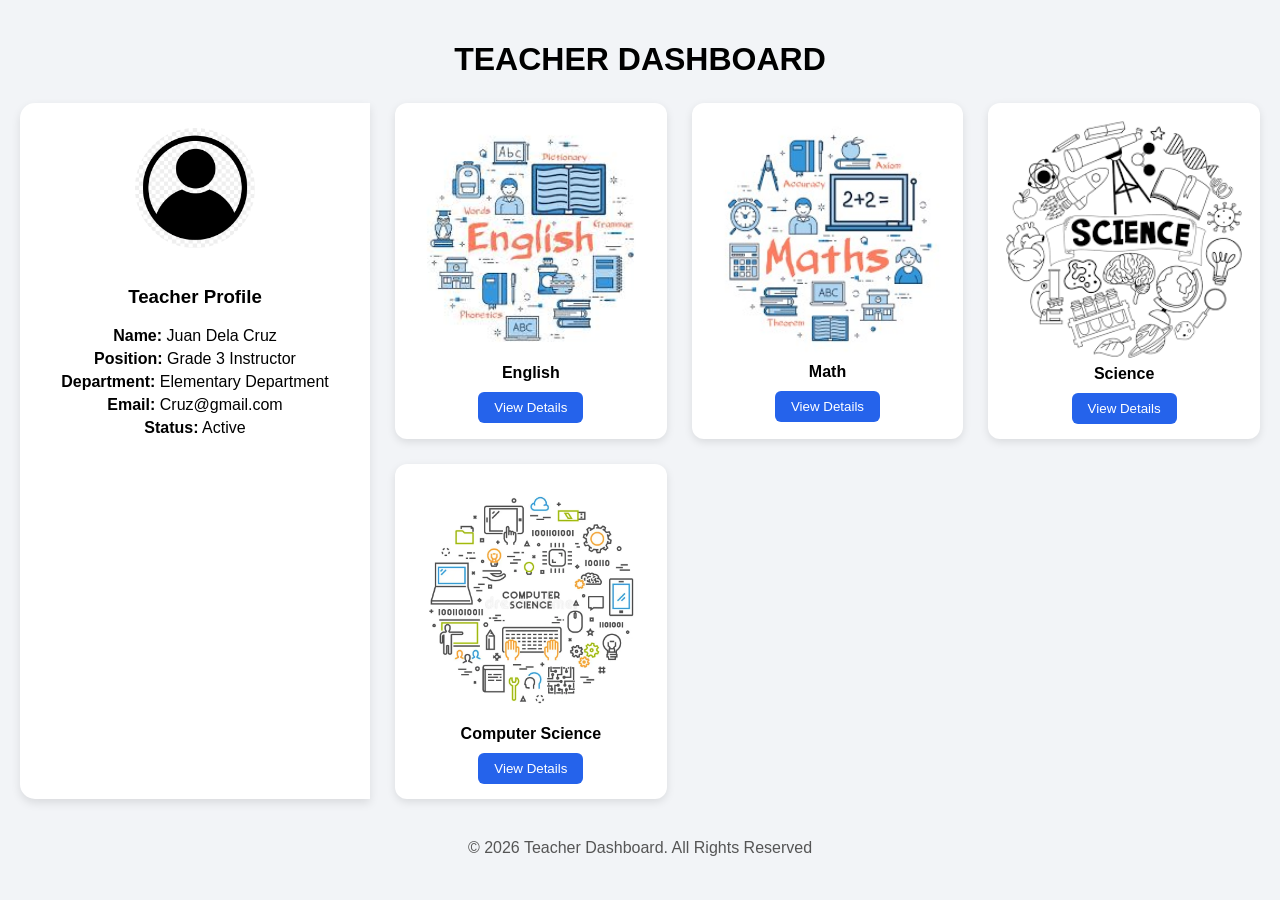
<file: index.html>
<!DOCTYPE html>
<html lang="en">
<head>
<meta charset="UTF-8">
<meta name="viewport" content="width=device-width, initial-scale=1.0">
<title>Teacher Dashboard</title>

<style>
body{
    font-family: Arial, sans-serif;
    background:#f2f4f7;
    margin:0;
}

.container{
    max-width:1300px;
    margin:auto;
    padding:20px;
}

.header{
    text-align:center;
    margin-bottom:25px;
}

/* LAYOUT */
.dashboard{
    display:flex;
    flex-direction:column;
    gap:25px;
}

/* SIDEBAR */
.sidebar{
    background:white;
    padding:25px;
    border-radius:15px;
    box-shadow:0 4px 10px rgba(0,0,0,.1);
}

.profile{
    text-align:center;
}

.profile img{
    width:120px;
    border-radius:50%;
    margin-bottom:15px;
}

.profile p{
    margin:5px 0;
}

.content{
    display:grid;
    grid-template-columns:repeat(auto-fit,minmax(250px,1fr));
    gap:25px;
}

.content div{
    background:white;
    padding:15px;
    border-radius:12px;
    box-shadow:0 3px 8px rgba(0,0,0,.1);
    text-align:center;
}

.content img{
    width:100%;
    border-radius:10px;
}

.button{
    margin-top:10px;
    padding:8px 16px;
    background:#2563eb;
    color:white;
    border:none;
    border-radius:6px;
    cursor:pointer;
}

.button:hover{
    background:#1e4fd8;
}

.footer{
    text-align:center;
    margin-top:40px;
    color:#555;
}

/* 💻 DESKTOP MODE */
@media (min-width: 900px){
    .dashboard{
        flex-direction:row;
        align-items:stretch; /* 🔥 makes sidebar reach footer height */
    }

    .sidebar{
        width:300px;
        flex-shrink:0;
        border-radius:15px 0 0 15px;
    }

    .content{
        flex:1;
    }
}
</style>

</head>

<body>

<div class="container">

    <div class="header">
        <h1>TEACHER DASHBOARD</h1>
    </div>

    <!-- DASHBOARD LAYOUT -->
    <div class="dashboard">

        <!-- SIDEBAR -->
        <div class="sidebar">
            <div class="profile">
                <img src="6.jpg">
                <h3>Teacher Profile</h3>
                <p><strong>Name:</strong> Juan Dela Cruz</p>
                <p><strong>Position:</strong> Grade 3 Instructor</p>
                <p><strong>Department:</strong> Elementary Department</p>
                <p><strong>Email:</strong> Cruz@gmail.com</p>
                <p><strong>Status:</strong> Active</p>
            </div>
        </div>

        <!-- MAIN CONTENT -->
        <div class="content">

            <div>
                <img src="1.jpg">
                <strong>English</strong><br>
                <button class="button">View Details</button>
            </div>

            <div>
                <img src="2.jpg">
                <strong>Math</strong><br>
                <button class="button">View Details</button>
            </div>

            <div>
                <img src="3.jpg">
                <strong>Science</strong><br>
                <button class="button">View Details</button>
            </div>

            <div>
                <img src="4.jpg">
                <strong>Computer Science</strong><br>
                <button class="button">View Details</button>
            </div>

        </div>

    </div>

    <div class="footer">
        © 2026 Teacher Dashboard. All Rights Reserved
    </div>

</div>

</body>
</html>
</file>
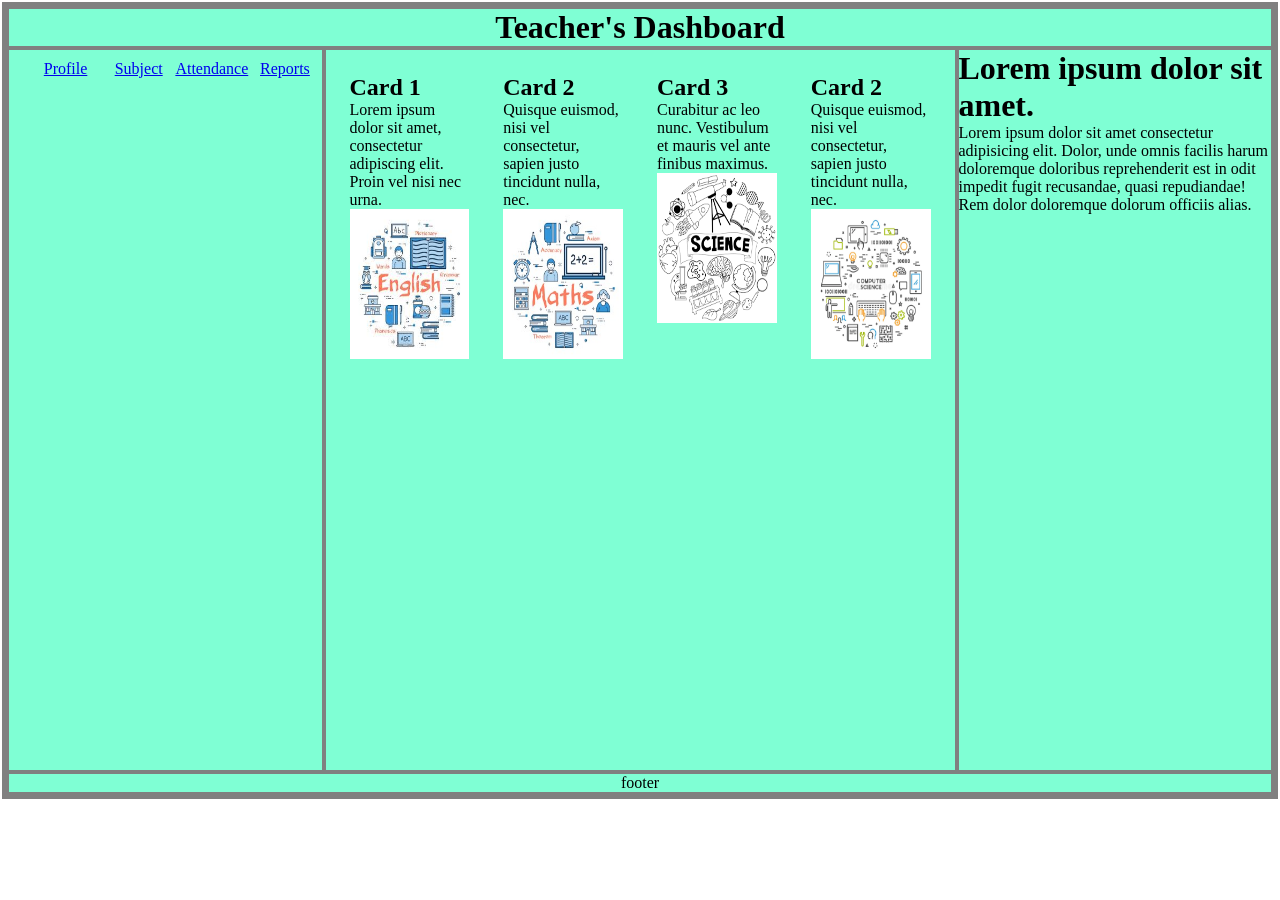
<file: index2.html>
<!DOCTYPE html>
<html lang="en">

<head>
    <meta charset="UTF-8">
    <meta name="viewport" content="width=device-width, initial-scale=1.0">
    <title>Document</title>
    <style>
        * {
            margin: 0px;
            padding: 0px;
            box-sizing: border-box;
        }

        div {
            margin: 2px;
        }

        .container {
            display: grid;
            background-color: grey;
            padding: 5px;
        }

        .header {
            text-align: center;
        }

        .sidebar {
            padding-left: 20px;
            padding-top: 10px;
        }

        .content {
            height: 80vh;
            padding: 10px;
        }

        .footer {
            text-align: center;
        }

        .header,
        .sidebar,
        .content,
        .footer,
        .sidebar2 {
            background-color: aquamarine;
            margin: 2px;
        }

        @media (min-width: 600px) {
            .container {
                grid-template-columns: 1fr;
            }
        }

        /* Medium devices (landscape tablets, 768px and up) */
        @media only screen and (min-width: 768px) {
            .container {
                grid-template-columns: 1fr 1fr 1fr;
                background-color: grey;
                padding: 5px;
            }

            .header {
                grid-column-start: 1;
                grid-column-end: 4;
            }

            .sidebar {
                grid-column-start: 1;
                grid-column-end: 2;
            }

            .content {
                grid-column-start: 2;
                grid-column-end: 4;
            }

            .sidebar2 {
                grid-column-start: 1;
                grid-column-end: 4;
            }

            .footer {
                grid-column: 1/4;
            }
        }

        /* Extra large devices (large laptops and desktops, 1200px and up) */
        @media only screen and (min-width: 1200px) {
            .container {
                grid-template-columns: 1fr 1fr 1fr 1fr;
            }
            .header {
                grid-column: 1/5;
            }
            .sidebar {
                grid-column: 1/2;
            }
            .content {
                grid-column: 2/4;
            }
            .sidebar2 {
                grid-column: 4/5;
            }
            .footer {
                grid-column: 1/5;
            }
        }
    </style>
</head>

<body>
    <div class="container">
        <div class="header">
            <h1>Teacher's Dashboard</h1>
        </div>
        <div class="sidebar">
            <ul style="display: flex; list-style-type: none; padding: 0; width: 100%;">
                <li style="flex: 1; text-align: center;"><a href="#" style="display: block; width: 100%;">Profile</a></li>
                <li style="flex: 1; text-align: center;"><a href="#" style="display: block; width: 100%;">Subject</a></li>
                <li style="flex: 1; text-align: center;"><a href="#" style="display: block; width: 100%;">Attendance</a></li>
                <li style="flex: 1; text-align: center;"><a href="#" style="display: block; width: 100%;">Reports</a></li>
            </ul>
        </div>
        <div class="content">   
            <div style="display: flex; gap: 10px;">
                <div style="padding: 10px; width: 30%;">
                    <h2>Card 1</h2>
                    <p>Lorem ipsum dolor sit amet, consectetur adipiscing elit. Proin vel nisi nec urna.</p>
                    <img src="1.jpg" alt="Card 1 Image" width="100%" height="150px">
                </div>
                <div style="padding: 10px; width: 30%;">
                    <h2>Card 2</h2>
                    <p>Quisque euismod, nisi vel consectetur, sapien justo tincidunt nulla, nec.</p>
                    <img src="2.jpg" alt="Card 2 Image" width="100%" height="150px">
                </div>
                <div style="padding: 10px; width: 30%;">
                    <h2>Card 3</h2>
                    <p>Curabitur ac leo nunc. Vestibulum et mauris vel ante finibus maximus.</p>
                    <img src="3.jpg" alt="Card 3 Image" width="100%" height="150px">
                </div>
                 <div style="padding: 10px; width: 30%;">
                    <h2>Card 2</h2>
                    <p>Quisque euismod, nisi vel consectetur, sapien justo tincidunt nulla, nec.</p>
                    <img src= 4.jpg alt="Card 2 Image" width="100%" height="150px">
                </div>
            </div>
        </div>
        <div class="sidebar2">
            <h1>Lorem ipsum dolor sit amet.</h1>
            <p>Lorem ipsum dolor sit amet consectetur adipisicing elit. Dolor, unde omnis facilis harum doloremque
                doloribus reprehenderit est in odit impedit fugit recusandae, quasi repudiandae! Rem dolor doloremque
                dolorum officiis alias.</p>
        </div>
        <div class="footer">footer</div>
    </div>
</body>

</html>
</file>
